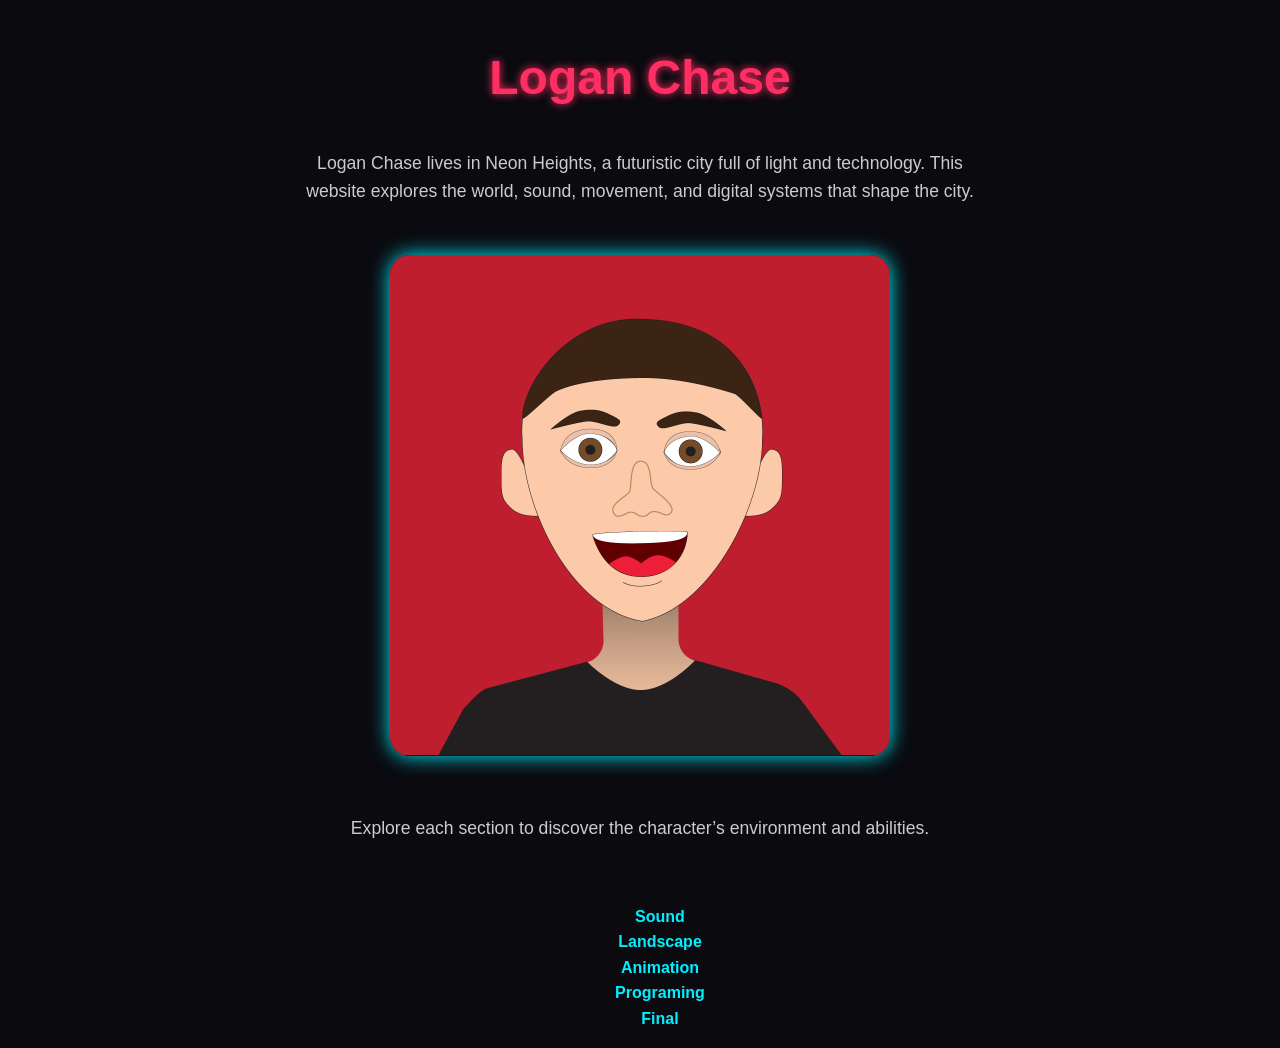
<file: index.html>
<!DOCTYPE html>
<html>
	<head>
		<meta charset="utf-8">
		<meta name="viewport" content="width=device-width, initial-scale=1">
		<title>Super Heroe</title>
		<link rel="stylesheet" type="text/css" href="style.css">
	</head>
	<body>
		<h1>Logan Chase</h1>
		<p>Logan Chase lives in Neon Heights, a futuristic city full of light and technology. This website explores the world, sound, movement, and digital systems that shape the city.</p>
		<img src="Images/peguero_portrait1.png" alt="Heroe" width="100px">
</br>
		<p>Explore each section to discover the character’s environment and abilities.</p>
		
	</br>
		<ul>
			<li><a href="audio.html">Sound</a></li>
			<li><a href="landscape.html">Landscape</a></li>
			<li><a href="animation.html">Animation</a></li>
			<li><a href="programming.html">Programing</a></li>
			<li><a href="final.html">Final</a></li>
		</ul>
	</body>
</html>
</file>
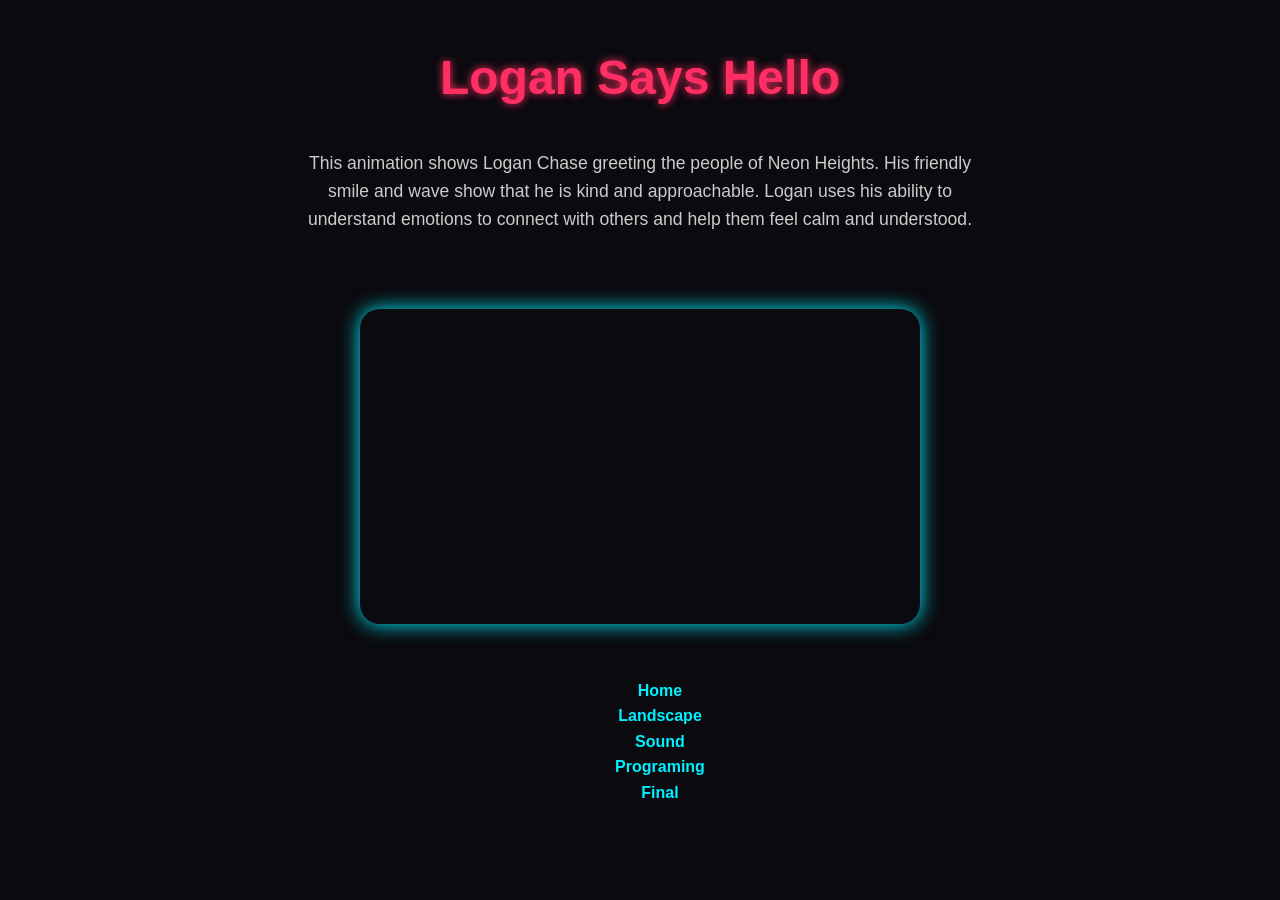
<file: animation.html>
<!DOCTYPE html>
<html>
	<head>
		<meta charset="utf-8">
		<meta name="viewport" content="width=device-width, initial-scale=1">
		<title>Animation</title>
		<link rel="stylesheet" type="text/css" href="style.css">
	</head>
	<body>
		<h1>Logan Says Hello</h1>
		<p>This animation shows Logan Chase greeting the people of Neon Heights. His friendly smile and wave show that he is kind and approachable. Logan uses his ability to understand emotions to connect with others and help them feel calm and understood.</p>
	</br>
	<hide>
		<iframe width="560" height="315" src="https://www.youtube.com/embed/uISH9nSW1Ow?si=XhZAYZLtMM35487Y" title="YouTube video player" frameborder="0" allow="accelerometer; autoplay; clipboard-write; encrypted-media; gyroscope; picture-in-picture; web-share" referrerpolicy="strict-origin-when-cross-origin" allowfullscreen></iframe></hide>

		</br>

		<ul>
			<li><a href="index.html">Home</a></li>
			<li><a href="landscape.html">Landscape</a></li>
			<li><a href="audio.html">Sound</a></li>
			<li><a href="programming.html">Programing</a></li>
			<li><a href="final.html">Final</a></li>
		</ul>

	</body>
</html>
</file>
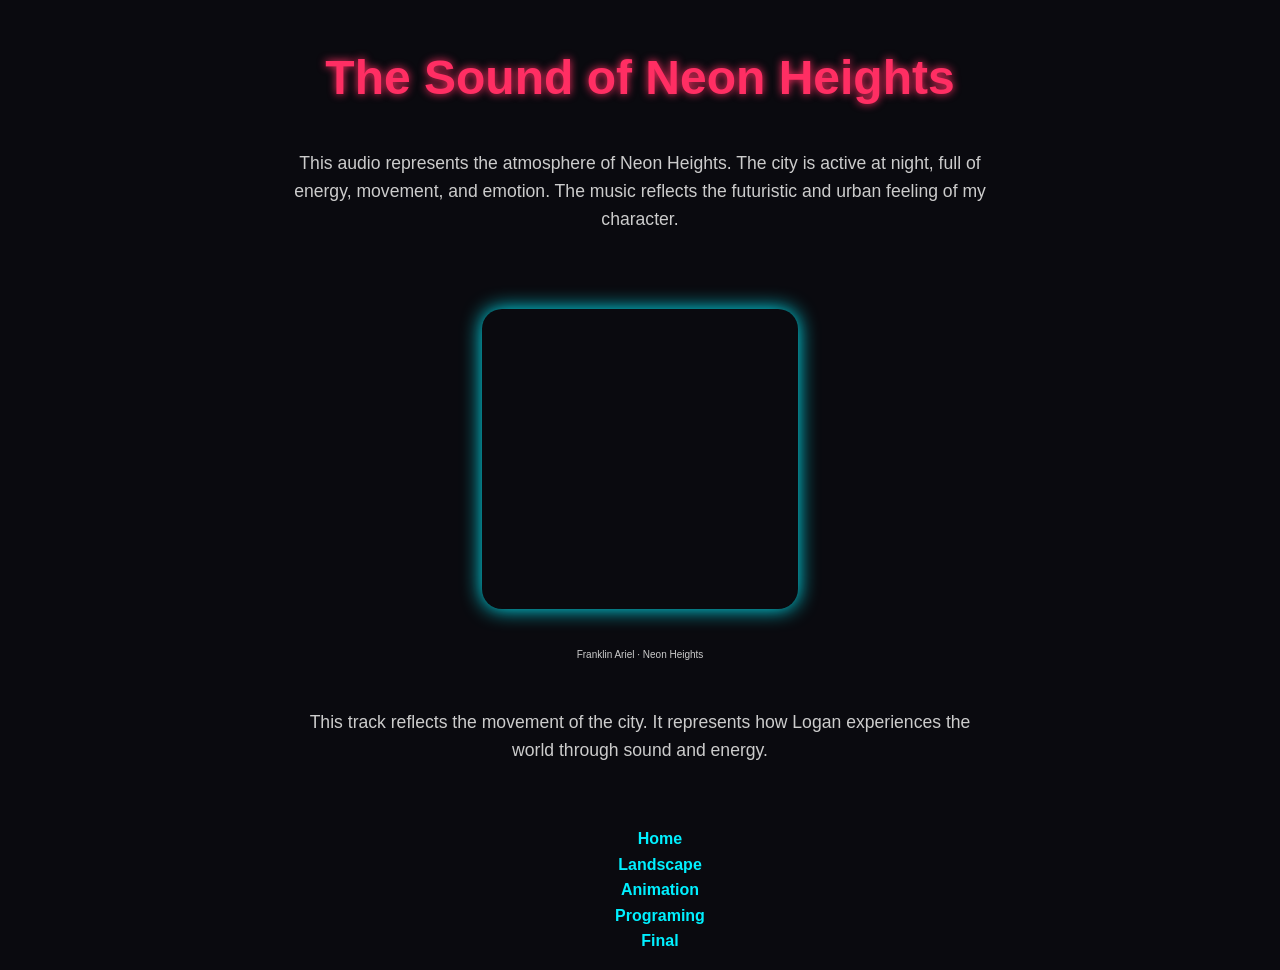
<file: audio.html>
<!DOCTYPE html>
<html>
	<head>
		<meta charset="utf-8">
		<meta name="viewport" content="width=device-width, initial-scale=1">
		<title>Sound</title>
		<link rel="stylesheet" type="text/css" href="style.css">
	</head>
	<body>
		<h1>The Sound of Neon Heights</h1>
		<p>This audio represents the atmosphere of Neon Heights. The city is active at night, full of energy, movement, and emotion. The music reflects the futuristic and urban feeling of my character.</p>
			</br>
		<iframe width="25%" height="300" scrolling="no" frameborder="no" allow="autoplay; encrypted-media" src="https://w.soundcloud.com/player/?url=https%3A//api.soundcloud.com/tracks/soundcloud%253Atracks%253A2323068095&color=%23ff5500&auto_play=false&hide_related=false&show_comments=true&show_user=true&show_reposts=false&show_teaser=true&visual=true"></iframe><div style="font-size: 10px; color: #cccccc;line-break: anywhere;word-break: normal;overflow: hidden;white-space: nowrap;text-overflow: ellipsis; font-family: Interstate,Lucida Grande,Lucida Sans Unicode,Lucida Sans,Garuda,Verdana,Tahoma,sans-serif;font-weight: 100;"><a href="https://soundcloud.com/franklin-ariel-615671587" title="Franklin Ariel" target="_blank" style="color: #cccccc; text-decoration: none;">Franklin Ariel</a> · <a href="https://soundcloud.com/franklin-ariel-615671587/neon-heights" title="Neon Heights" target="_blank" style="color: #cccccc; text-decoration: none;">Neon Heights</a></div>
		</br>
		
		<p>This track reflects the movement of the city. It represents how Logan experiences the world through sound and energy.</p>

		</br>
		<ul>
			<li><a href="index.html">Home</a></li>
			<li><a href="landscape.html">Landscape</a></li>
			<li><a href="animation.html">Animation</a></li>
			<li><a href="programming.html">Programing</a></li>
			<li><a href="final.html">Final</a></li>
		</ul>

	</body>
</html>
</file>
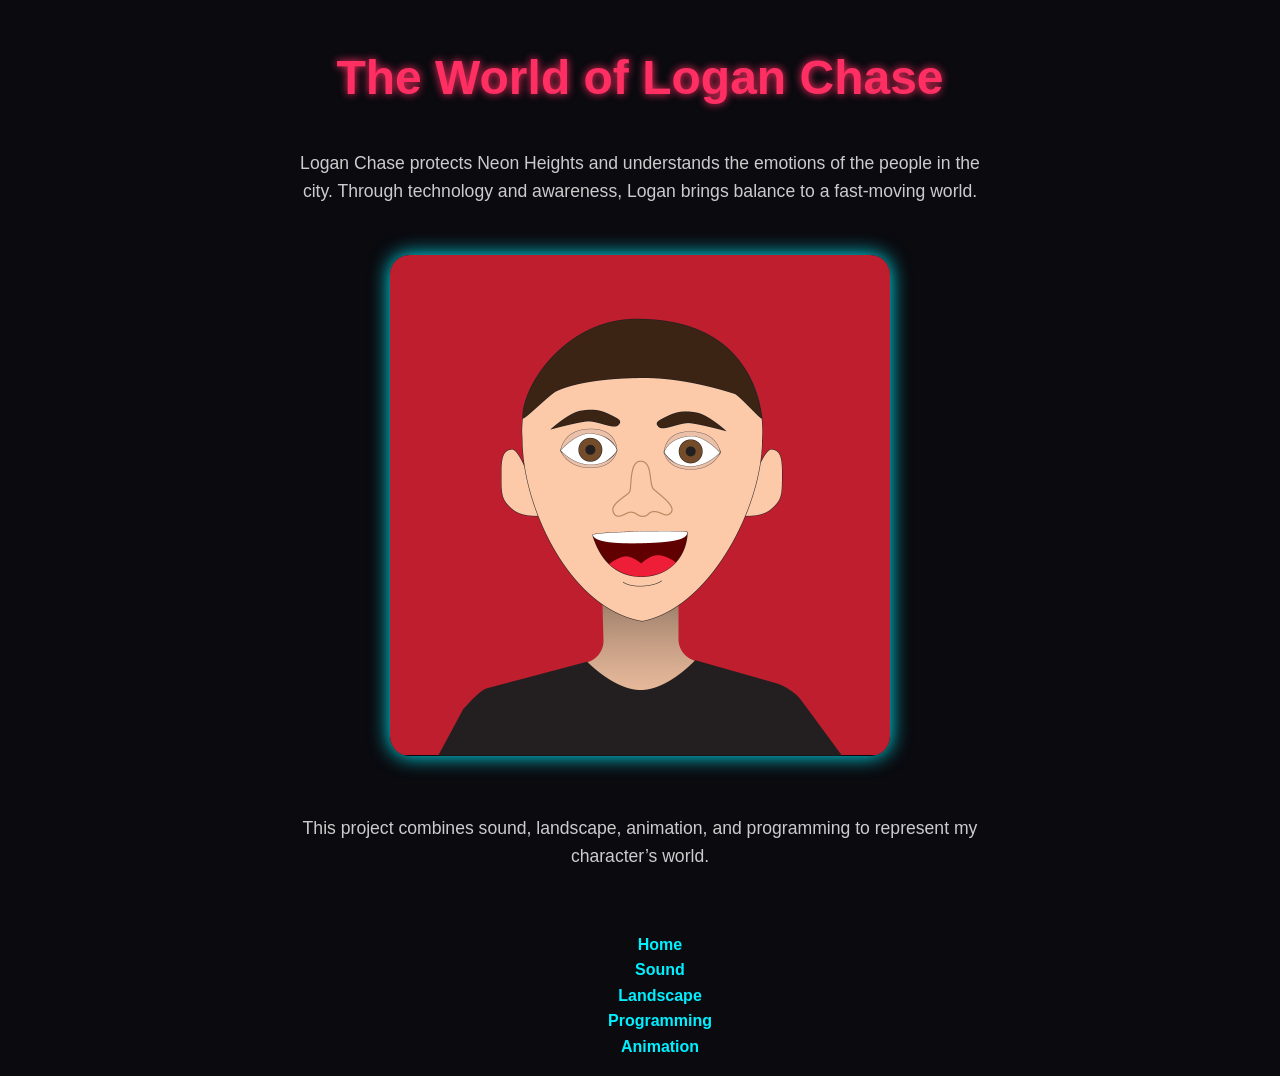
<file: final.html>
<!DOCTYPE html>
<html>
	<head>
		<meta charset="utf-8">
		<meta name="viewport" content="width=device-width, initial-scale=1">
		<title>Final</title>
		<link rel="stylesheet" type="text/css" href="style.css">
	</head>
	<body>
		<h1>The World of Logan Chase</h1>
		<p>Logan Chase protects Neon Heights and understands the emotions of the people in the city. Through technology and awareness, Logan brings balance to a fast-moving world.</p>
		<img src="Images/peguero_portrait1.png" alt="Heroe" width="100px">
</br>
		<p>This project combines sound, landscape, animation, and programming to represent my character’s world.</p>
</br>
		<ul>
			<li><a href="index.html">Home</a></li>
			<li><a href="audio.html">Sound</a></li>
			<li><a href="landscape.html">Landscape</a></li>
			<li><a href="programming.html">Programming</a></li>
			<li><a href="animation.html">Animation</a></li>
		</ul>
	</body>
</html>
</file>
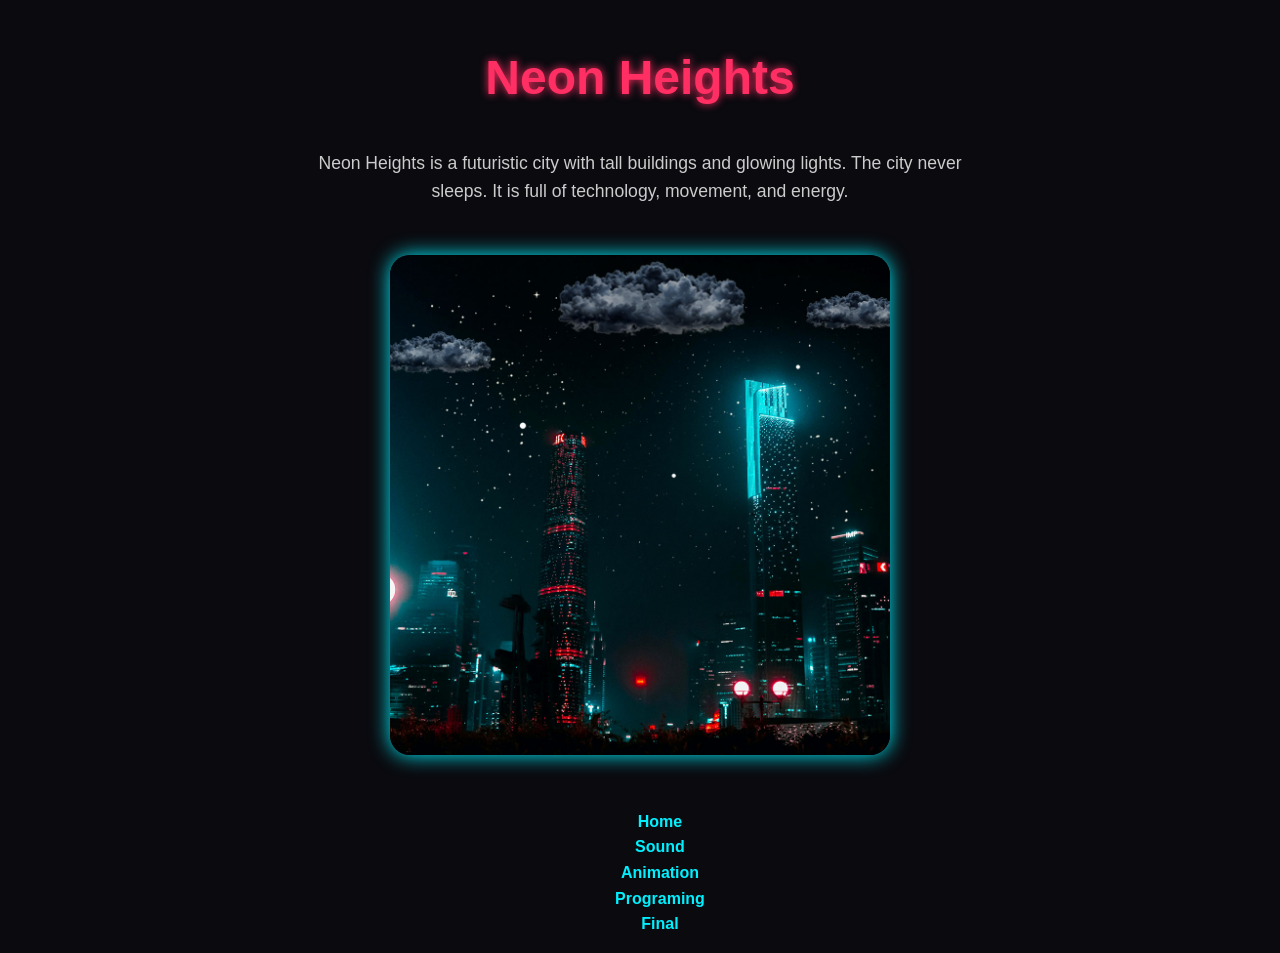
<file: landscape.html>
<!DOCTYPE html>
<html>
	<head>
		<meta charset="utf-8">
		<meta name="viewport" content="width=device-width, initial-scale=1">
		<title>City</title>
		<link rel="stylesheet" type="text/css" href="style.css">
	</head>
	<body>
		<h1>Neon Heights</h1>
		<p>Neon Heights is a futuristic city with tall buildings and glowing lights. The city never sleeps. It is full of technology, movement, and energy.</p>
		<img src="Images/peguero_landscape.jpg" alt="Sunset" width="500">
	</br>
		<ul>
			<li><a href="index.html">Home</a></li>
			<li><a href="audio.html">Sound</a></li>
			<li><a href="animation.html">Animation</a></li>
			<li><a href="programming.html">Programing</a></li>
			<li><a href="final.html">Final</a></li>
		</ul>
	</body>
</html>
</file>
<file: style.css>
body{
	font-family: Arial, Helvetica, sans-serif;
    background-color: #0a0a0f;
    color: #ffffff;
    text-align: center;
    line-height: 1.6;
    }


h1{
	color: #ff2e63;
	margin-top: 40px;
    font-size: 3rem;
    text-shadow: 0 0 8px #ff2e63;
							}


p{
	max-width: 700px;
    margin: 20px auto;
    font-size: 1.1rem;
    color: #cccccc;
					}


img{
    width: 60%;
    max-width: 500px;
    margin: 30px 0;
    border-radius: 20px;
    box-shadow: 0 0 20px #00f0ff;
}

ul{list-style-type: none;
                        }





li a { color: #00f0ff;
    text-decoration: none;
    margin: 100px;
    font-weight: bold;

                        }

ul li a:hover {color: #D70040}





iframe {
	margin: 30px 0;
    border-radius: 20px;
    box-shadow: 0 0 20px #00f0ff;
}
</file>
